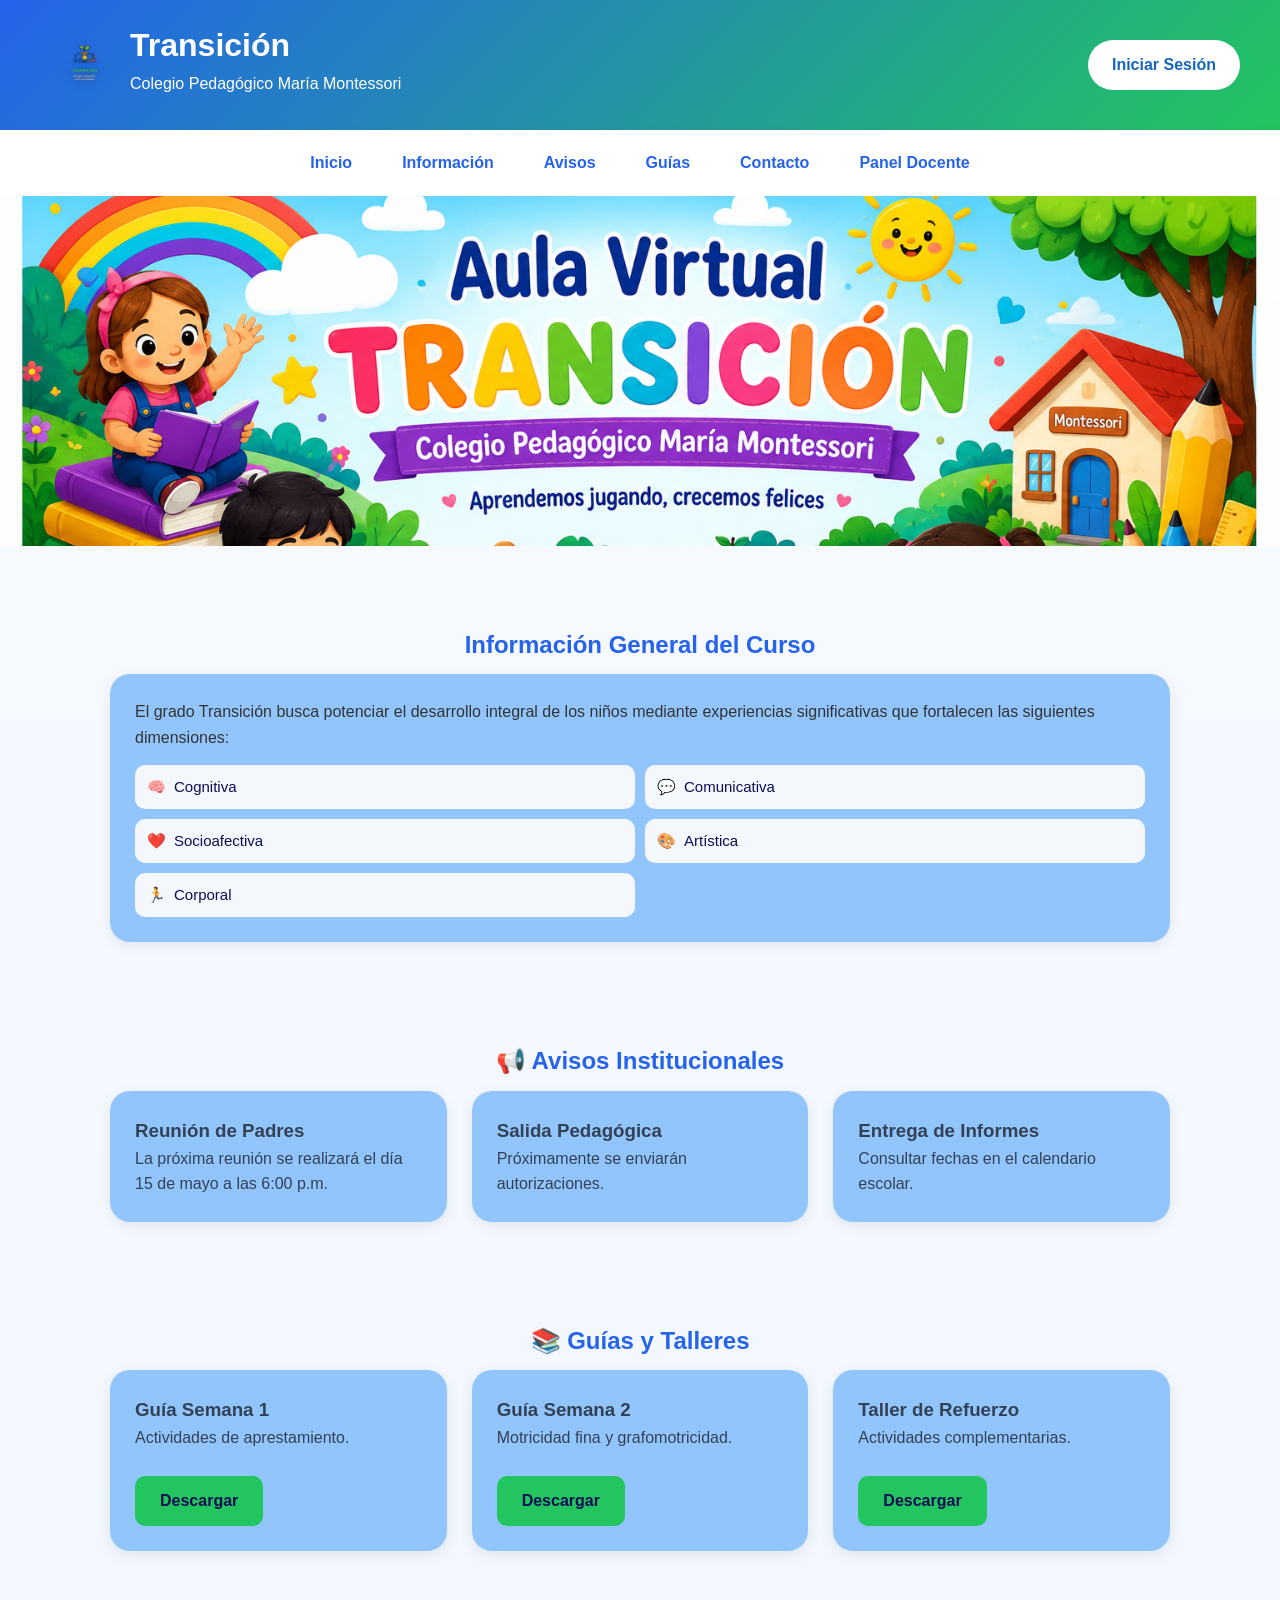
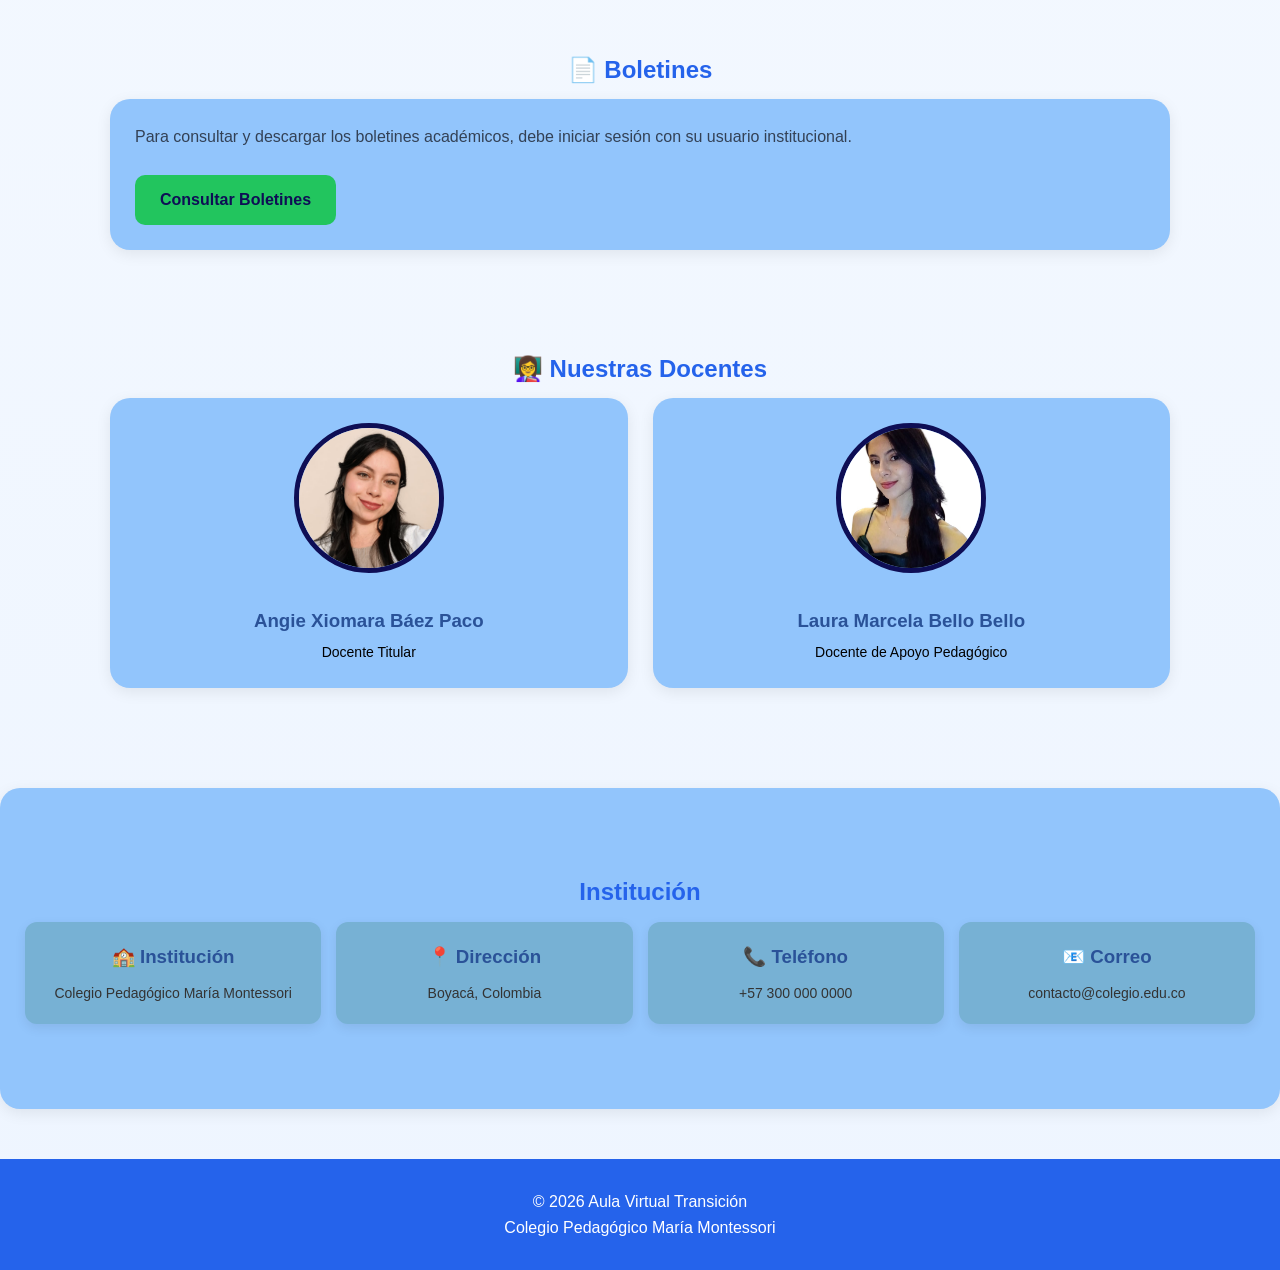
<file: index.html>
<!DOCTYPE html>

<html lang="es">

<head>

<meta charset="UTF-8">
<meta name="viewport" content="width=device-width, initial-scale=1.0">

<title>Aula Virtual Transición</title>
<link rel="icon" href="img/favicon.png" type="image/png">
<link rel="stylesheet" href="css/style.css">

</head>

<body>
<header>

    <div class="logo">

        <img src="img/logo.png"
             alt="Logo Aula Virtual Transición"
             class="logo-img">

        <div class="logo-text">
            <h1>Transición</h1>
            <p>Colegio Pedagógico María Montessori</p>
        </div>

    </div>

    <a href="login.html" class="btn-login">Iniciar Sesión</a>

</header>

<nav class="menu-principal">

    <a href="#inicio">Inicio</a>
    <a href="#informacion">Información</a>
    <a href="#avisos">Avisos</a>
    <a href="#guias">Guías</a>
    <a href="#contacto">Contacto</a>
<a href="login-docente.html"> Panel Docente</a></a>

</nav>

<section class="hero-banner" id="inicio">
</section>

</section>

<div class="container">
<section class="section" id="informacion">

<h2 class="section-title scroll-hidden">
Información General del Curso
</h2>

<div class="card info-curso scroll-hidden">

<p class="intro-curso">
El grado Transición busca potenciar el desarrollo integral de los niños mediante experiencias significativas que fortalecen las siguientes dimensiones:
</p>

<div class="dimensiones">

<div class="item">
🧠 <span>Cognitiva</span>
</div>

<div class="item">
💬 <span>Comunicativa</span>
</div>

<div class="item">
❤️ <span>Socioafectiva</span>
</div>

<div class="item">
🎨 <span>Artística</span>
</div>

<div class="item">
🏃 <span>Corporal</span>
</div>

</div>

</div>

</section>

<section class="section" id="avisos">

<h2 class="section-title">

📢 Avisos Institucionales

</h2>

<div class="grid">

<div class="card">

<h3>Reunión de Padres</h3>

<p>

La próxima reunión se realizará el día
15 de mayo a las 6:00 p.m.

</p>

</div>

<div class="card">

<h3>Salida Pedagógica</h3>

<p>

Próximamente se enviarán autorizaciones.

</p>

</div>

<div class="card">

<h3>Entrega de Informes</h3>

<p>

Consultar fechas en el calendario escolar.

</p>

</div>

</div>

</section>

<section class="section" id="guias">

<h2 class="section-title">

📚 Guías y Talleres

</h2>

<div class="grid">

<div class="card">

<h3>Guía Semana 1</h3>

<p>

Actividades de aprestamiento.

</p>

<br>

<a href="documentos/guia1.pdf" download="guia1.pdf" class="btn">
  Descargar
</a>

</div>

<div class="card">

<h3>Guía Semana 2</h3>

<p>

Motricidad fina y grafomotricidad.

</p>

<br>

<a href="documentos/guia1.pdf" download="guia1.pdf" class="btn">
  Descargar
</a>

</div>

<div class="card">

<h3>Taller de Refuerzo</h3>

<p>

Actividades complementarias.

</p>

<br>

<a href="documentos/guia1.pdf" download="guia1.pdf" class="btn">
  Descargar
</a>


</div>

</div>

</section>

<section class="section">

<h2 class="section-title">

📄 Boletines

</h2>

<div class="card">

<p>

Para consultar y descargar los boletines académicos,
debe iniciar sesión con su usuario institucional.

</p>

<br>

<a href="login.html" class="btn">
Consultar Boletines
</a>

</div>

</section>

<section class="section">

<h2 class="section-title">

👩‍🏫 Nuestras Docentes
</h2>

<div class="grid">

<div class="card docente">

<img src="img/docente1.jpg">

<h3 class="nombre-docente">
Angie Xiomara Báez Paco
</h3>

<p class="cargo-docente">
Docente Titular
</p>

</div>

<div class="card docente">

<img src="img/docente2.jpg">

<h3 class="nombre-docente">
Laura Marcela Bello Bello
</h3>

<p class="cargo-docente">
Docente de Apoyo Pedagógico
</p>

</div>

</div>

</section>

</div>

<div class="card">

<section class="section" id="contacto">

<h2 class="section-title">Institución</h2>

<div class="contact-grid">

<div class="contact-card">

<h3>🏫 Institución</h3>
<p>Colegio Pedagógico María Montessori</p>

</div>

<div class="contact-card">

<h3>📍 Dirección</h3>
<p>Boyacá, Colombia</p>

</div>

<div class="contact-card">

<h3>📞 Teléfono</h3>
<p>+57 300 000 0000</p>

</div>

<div class="contact-card">

<h3>📧 Correo</h3>
<p>contacto@colegio.edu.co</p>

</div>

</div>

</section>

</section>
</div>

<footer>

<p>

© 2026 Aula Virtual Transición

</p>

<p>

Colegio Pedagógico María Montessori

</p>

</footer>

</body>

</html>
</file>
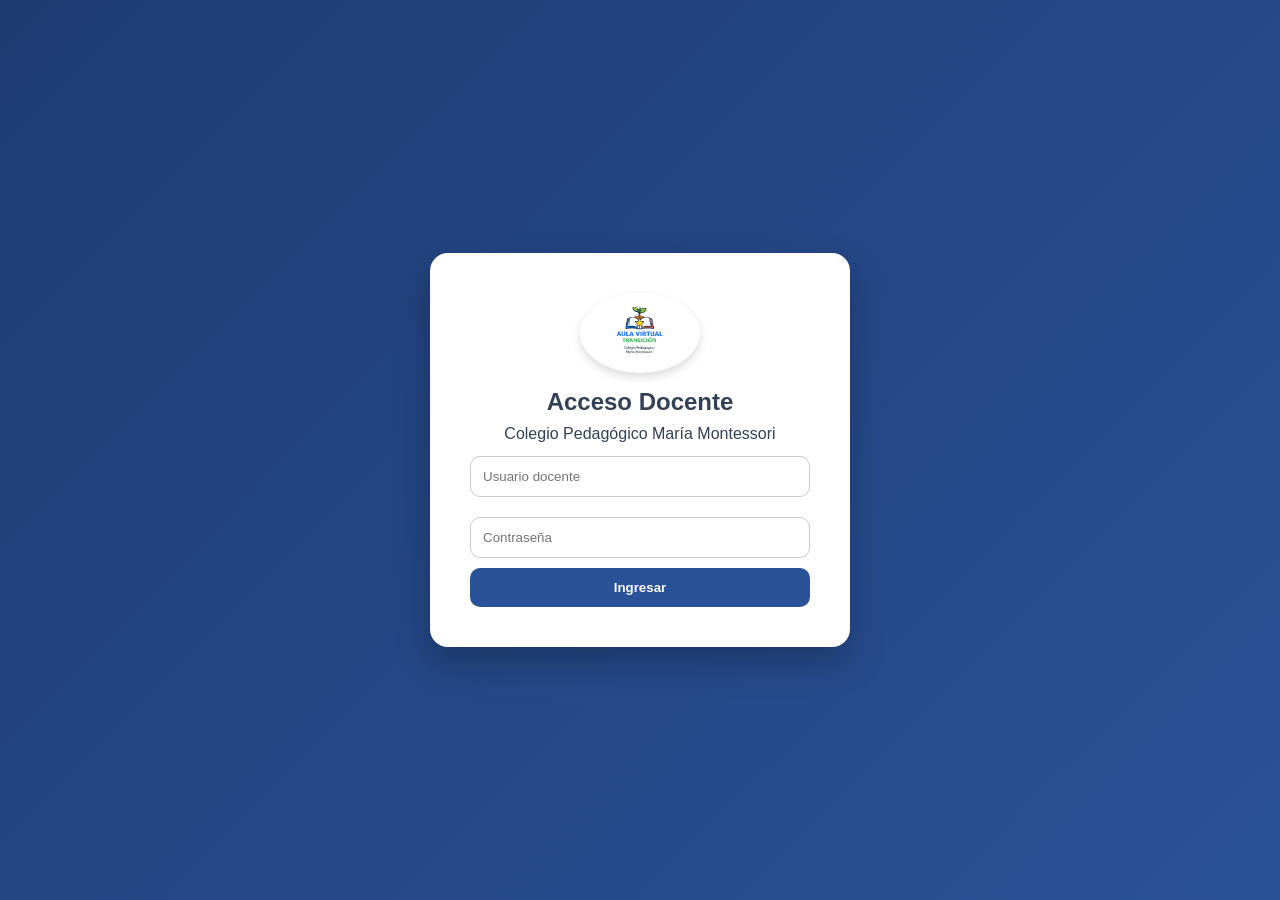
<file: login-docente.html>
<!DOCTYPE html>
<html lang="es">

<head>
<meta charset="UTF-8">
<meta name="viewport" content="width=device-width, initial-scale=1.0">

<title>Ingreso Docente</title>
<link rel="icon" href="img/favicon.png" type="image/png">
<link rel="stylesheet" href="css/style.css">

<style>

body{
margin:0;
font-family:Arial,sans-serif;
background:linear-gradient(135deg,#1e3c72,#2a5298);
display:flex;
justify-content:center;
align-items:center;
min-height:100vh;
}

.login-card{
background:white;
padding:40px;
border-radius:18px;
width:100%;
max-width:420px;
box-shadow:0 15px 35px rgba(0,0,0,.25);
text-align:center;
}

.logo-login img{
width:120px;
height:auto;
margin-bottom:10px;
}


input{
width:100%;
padding:12px;
margin:10px 0;
border:1px solid #ccc;
border-radius:10px;
box-sizing:border-box;
}

.btn-login{
width:100%;
padding:12px;
background:#2a5298;
color:white;
border:none;
border-radius:10px;
font-weight:bold;
cursor:pointer;
}

.btn-login:hover{
background:#1e3c72;
}

</style>

</head>

<body>

<div class="login-card">
<div class="logo-login">
  <img src="img/logo.png" alt="Logo institucional">
</div>

<h2>Acceso Docente</h2>

<p>Colegio Pedagógico María Montessori</p>

<form onsubmit="return loginDocente(event)">

<input type="text"
id="usuarioDocente"
placeholder="Usuario docente"
required>

<input type="password"
id="passwordDocente"
placeholder="Contraseña"
required>

<button type="submit" class="btn-login">
Ingresar
</button>

</form>

</div>

<script>

function loginDocente(event){

event.preventDefault();

const usuario =
document.getElementById("usuarioDocente").value;

const password =
document.getElementById("passwordDocente").value;

if(usuario==="docente" && password==="1234"){

window.location.href="panel-docente.html";

}else{

alert("Credenciales incorrectas");

}

return false;

}

</script>

</body>
</html>
</file>
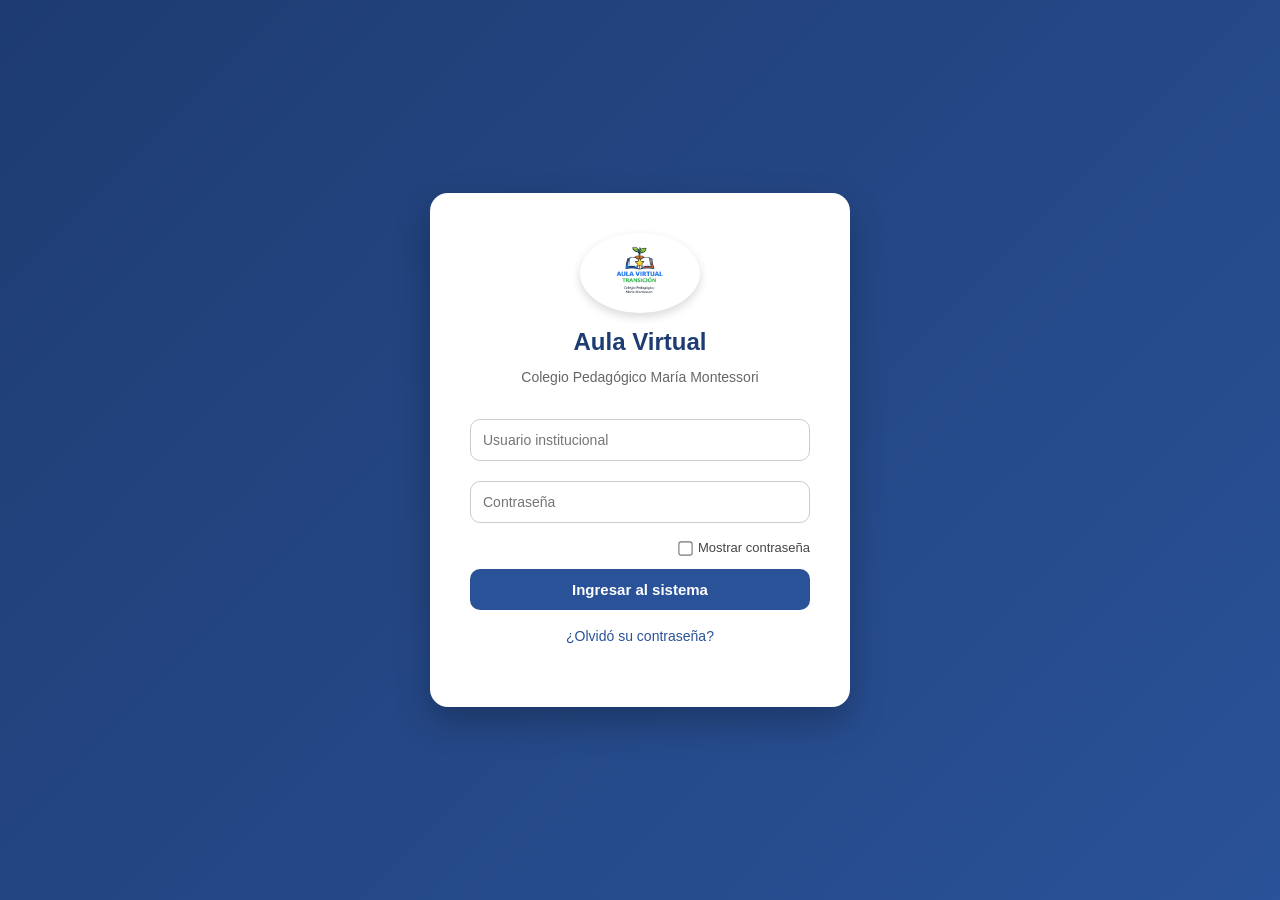
<file: login.html>
<!DOCTYPE html>
<html lang="es">

<head>
<meta charset="UTF-8">
<meta name="viewport" content="width=device-width, initial-scale=1.0">

<title>Aula Virtual - Ingreso</title>
<link rel="icon" href="img/favicon.png" type="image/png">
<link rel="stylesheet" href="css/style.css">

<style>

body{
margin:0;
font-family: Arial, sans-serif;
background: linear-gradient(135deg, #1e3c72, #2a5298);
display:flex;
justify-content:center;
align-items:center;
min-height:100vh;
}

.login-card{
background:white;
width:100%;
max-width:420px;
padding:40px;
border-radius:18px;
box-shadow:0 15px 35px rgba(0,0,0,0.25);
text-align:center;
}

.logo-login img{
width:120px;
height:auto;
margin-bottom:10px;
}

.login-card h2{
margin:10px 0 5px;
color:#1e3c72;
}

.login-card p{
color:#666;
font-size:14px;
margin-bottom:20px;
}

input{
width:100%;
padding:12px;
margin:10px 0;
border:1px solid #ccc;
border-radius:10px;
outline:none;
font-size:14px;
}

input:focus{
border-color:#2a5298;
box-shadow:0 0 5px rgba(42,82,152,0.3);
}


.btn-login{
width:100%;
padding:12px;
background:#2a5298;
color:white;
border:none;
border-radius:10px;
font-size:15px;
font-weight:bold;
cursor:pointer;
transition:0.3s;
}

.btn-login:hover{
background:#1e3c72;
}


.links{
margin-top:15px;
font-size:13px;
}

.links a{
color:#2a5298;
text-decoration:none;
}



.check{
  display:flex;
  align-items:center;
  gap:6px;
  font-size:13px;
  color:#444;
  margin-top:5px;
}
.check input{
  margin: 0;
  transform: scale(1.1);
  cursor: pointer;
}
</style>

</head>

<body>

<div class="login-card">

<div class="logo-login">
  <img src="img/logo.png" alt="Logo institucional">
</div>

<h2>Aula Virtual</h2>
<p>Colegio Pedagógico María Montessori</p>

<!-- 🔐 LOGIN -->
<form onsubmit="return login(event)">

<input type="text" id="usuario" placeholder="Usuario institucional" required>

<input type="password" id="password" placeholder="Contraseña" required>

<label class="check">
  <input type="checkbox" onclick="mostrarPassword()">
  Mostrar contraseña
</label>

<button type="submit" class="btn-login">
Ingresar al sistema
</button>

</form>

<div class="links">
<p><a href="#">¿Olvidó su contraseña?</a></p>
</div>

</div>

<script>

function login(event){
event.preventDefault();

const user = document.getElementById("usuario").value.trim();
const pass = document.getElementById("password").value.trim();

if(user === "estudiante" && pass === "1234"){
window.location.href = "perfil.html";
}else{
alert("Usuario o contraseña incorrectos");
}
}

function mostrarPassword(){
const campo = document.getElementById("password");
campo.type = campo.type === "password" ? "text" : "password";
}

</script>

</body>
</html>
</file>
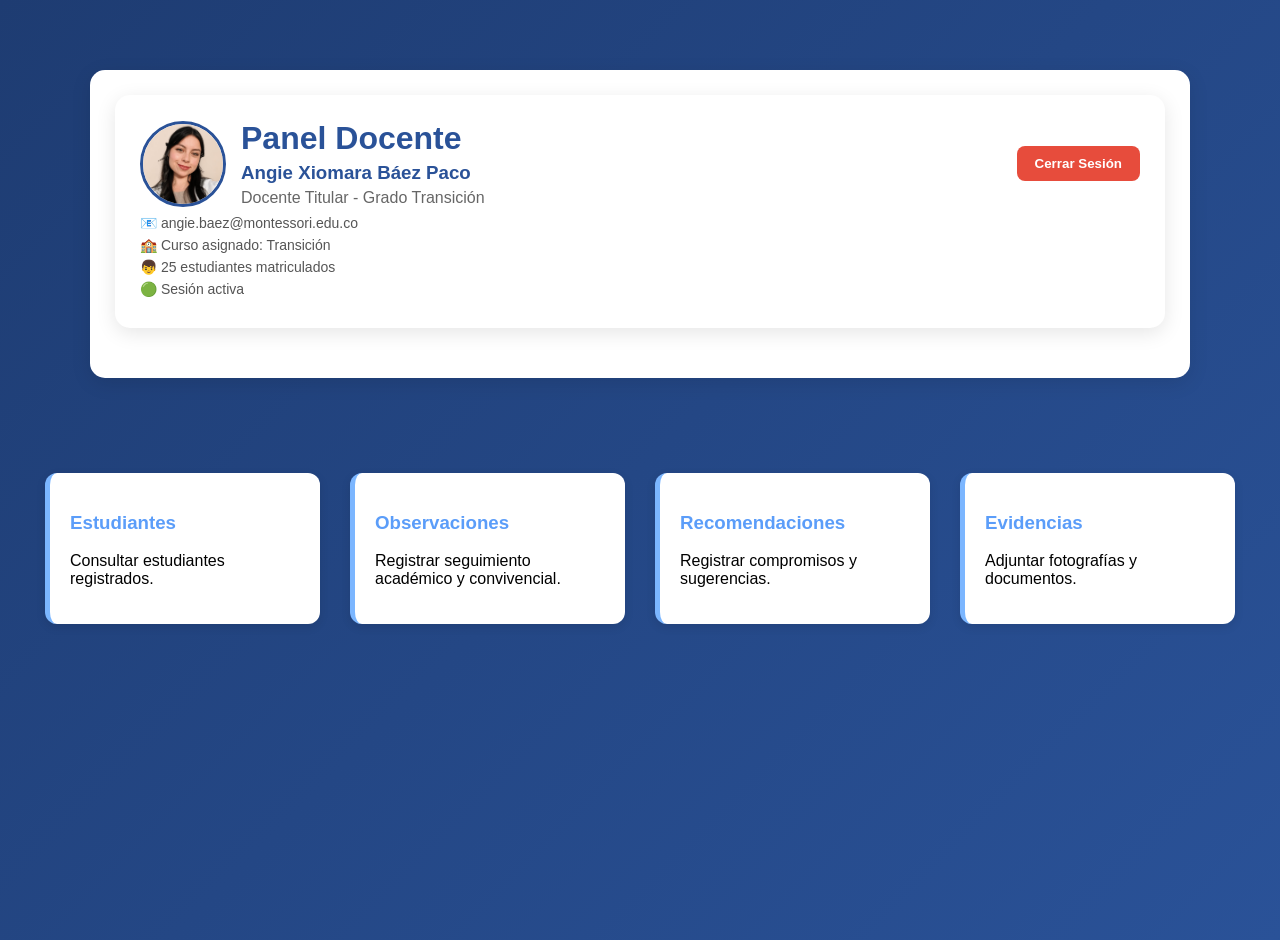
<file: panel-docente.html>
<!DOCTYPE html>
<html lang="es">

<head>
<meta charset="UTF-8">
<meta name="viewport" content="width=device-width, initial-scale=1.0">

<title>Panel Docente</title>
<link rel="icon" href="img/favicon.png" type="image/png">
<style>

body{
margin:0;
font-family:Arial, sans-serif;
background:linear-gradient(135deg, #1e3c72, #2a5298);
min-height:100vh;
}

.panel-container{
  max-width:1100px;
  margin:40px auto;
  padding:30px;
}
.panel-header{
background:white;
padding:25px;
border-radius:15px;
box-shadow:0 5px 20px rgba(0,0,0,.1);
margin-bottom:25px;
}

.panel-header h1{
margin:0;
color:#2a5298;
}

.panel-header p{
color:#666;
margin-top:10px;
}

.header-top{
display:flex;
justify-content:space-between;
align-items:center;
gap:20px;
}

.btn-logout{
background:#e74c3c;
color:white;
border:none;
padding:10px 18px;
border-radius:8px;
cursor:pointer;
font-weight:bold;
}

.btn-logout:hover{
background:#c0392b;
}

.dashboard-grid{
  display:grid;
  grid-template-columns:repeat(auto-fit, minmax(220px, 1fr));
  gap:20px;
  padding:0 40px;
}

.dashboard-card{
  background:white;
  padding:20px;
  border-radius:12px;
  box-shadow:0 3px 10px rgba(0,0,0,.1);
  border-left:5px solid #7bb6ff;
  margin:0 5px;
}
.dashboard-card:hover{
transform:translateY(-5px);
}

.dashboard-card h3{
color:#5b9df9;
}

.seccion{
display:none;
background:white;
padding:25px;
border-radius:15px;
box-shadow:0 3px 10px rgba(0,0,0,.1);
margin-top:20px;
}

input,
select,
textarea{
width:100%;
padding:10px;
border:1px solid #ccc;
border-radius:8px;
box-sizing:border-box;
font-size:14px;
}

textarea{
resize:vertical;
}

.btn{
background:#2a5298;
color:white;
border:none;
padding:12px 20px;
border-radius:8px;
cursor:pointer;
font-weight:bold;
}

.btn:hover{
background:#1e3c72;
}

/* MODAL */

.modal{
display:none;
position:fixed;
top:0;
left:0;
width:100%;
height:100%;
background:rgba(0,0,0,.6);
justify-content:center;
align-items:center;
z-index:9999;
}

.modal-contenido{
background:white;
padding:30px;
border-radius:15px;
width:90%;
max-width:400px;
text-align:center;
box-shadow:0 5px 20px rgba(0,0,0,.3);
animation:aparecer .3s ease;
}

.modal-contenido h2{
color:#27ae60;
margin-top:0;
}

@keyframes aparecer{
from{
opacity:0;
transform:scale(.8);
}
to{
opacity:1;
transform:scale(1);
}
}
.docente-info{
display:flex;
align-items:center;
gap:15px;
}

.foto-docente{
width:80px;
height:80px;
border-radius:50%;
object-fit:cover;
border:3px solid #2a5298;
}

.docente-info h3{
margin:5px 0;
color:#2a5298;
}

.docente-info p{
margin:0;
color:#666;
}


.docente-detalles{
margin-top:8px;
}

.docente-detalles p{
margin:6px 0;
color:#555;
font-size:14px;
}

.docente-detalles strong{
color:#2a5298;
}
</style>

</head>

<body>

<div class="panel-container">

<div class="panel-header">

<div class="panel-header">

<div class="header-top">

<div class="docente-info">

<img src="img/docente1.jpg" alt="Docente" class="foto-docente">

<div>

<h1>Panel Docente</h1>

<h3>Angie Xiomara Báez Paco</h3>

<p>Docente Titular - Grado Transición</p>

</div>

</div>

<button class="btn-logout"
onclick="cerrarSesion()">
Cerrar Sesión
</button>

</div>
<div>

<div class="docente-detalles">

<p>📧 angie.baez@montessori.edu.co</p>

<p>🏫 Curso asignado: Transición</p>

<p>👦 25 estudiantes matriculados</p>

<p>🟢 Sesión activa</p>

</div>

</div>

</div>
</div>

</div>
<div class="dashboard-grid">

<div class="dashboard-card" onclick="mostrarSeccion('estudiantes')">
<h3> Estudiantes</h3>
<p>Consultar estudiantes registrados.</p>
</div>

<div class="dashboard-card" onclick="mostrarSeccion('observaciones')">
<h3> Observaciones</h3>
<p>Registrar seguimiento académico y convivencial.</p>
</div>

<div class="dashboard-card" onclick="mostrarSeccion('recomendaciones')">
<h3>Recomendaciones</h3>
<p>Registrar compromisos y sugerencias.</p>
</div>

<div class="dashboard-card" onclick="mostrarSeccion('evidencias')">
<h3>Evidencias</h3>
<p>Adjuntar fotografías y documentos.</p>
</div>

</div>

<!-- ESTUDIANTES -->

<div id="estudiantes" class="seccion">

<h2>👦 Estudiantes Registrados</h2>

<p>Julían Pérez - Transición</p>
<p>María Rodríguez - Transición</p>
<p>Sofía Martínez - Transición</p>

</div>

<!-- OBSERVACIONES -->

<div id="observaciones" class="seccion">

<h2>📝 Nueva Observación</h2>
<p><strong>Fecha</strong></p>
<input type="date" id="fecha">
<p><strong>Estudiante</strong></p>

<select>
<option>Julían Pérez - Transición</option>
<option>María Rodríguez - Transición</option>
<option>Sofía Martínez - Transición</option>
</select>

<br><br>

<p><strong>Tipo de Observación</strong></p>

<select>
<option>Convivencia</option>
<option>Rendimiento Académico</option>
<option>Comportamiento</option>
</select>

<br><br>

<p><strong>Observación</strong></p>

<textarea rows="5"></textarea>

<br><br>

<button type="button" class="btn"
onclick="guardarRegistro('observaciones')">
Guardar Observación
</button>

</div>

<!-- RECOMENDACIONES -->

<div id="recomendaciones" class="seccion">

<h2>💡 Nueva Recomendación</h2>
<p><strong>Fecha</strong></p>
<input type="date" id="fecha">
<p><strong>Estudiante</strong></p>

<select>
<option>Julían Pérez - Transición</option>
<option>María Rodríguez - Transición</option>
<option>Sofía Martínez - Transición</option>
</select>

<br><br>

<p><strong>Recomendación</strong></p>

<textarea rows="5"></textarea>

<br><br>

<button type="button" class="btn"
onclick="guardarRegistro('recomendaciones')">
Guardar Recomendación
</button>

</div>

<!-- EVIDENCIAS -->

<div id="evidencias" class="seccion">

<h2>📷 Nueva Evidencia</h2>
<p><strong>Fecha</strong></p>
<input type="date" id="fecha">
<p><strong>Estudiante</strong></p>

<select>
<option>Julían Pérez - Transición</option>
<option>María Rodríguez - Transición</option>
<option>Sofía Martínez - Transición</option>
</select>

<br><br>

<input type="file">

<br><br>

<button type="button" class="btn"
onclick="guardarRegistro('evidencias')">
Subir Evidencia
</button>

</div>

</div>

<!-- MODAL -->

<div id="modalExito" class="modal">

<div class="modal-contenido">

<h2>✅ Registro guardado</h2>

<p id="mensajeModal">
La información se guardó correctamente.
</p>

<br>

<button type="button" class="btn"
onclick="cerrarModal()">
Continuar
</button>

</div>

</div>

<script>

function mostrarSeccion(id){

let secciones =
document.querySelectorAll('.seccion');

secciones.forEach(function(seccion){
seccion.style.display = "none";
});

document.getElementById(id).style.display = "block";

}

function guardarRegistro(tipo){

document.getElementById("mensajeModal").innerHTML =
"Las " + tipo + " se guardaron con éxito.";

document.getElementById("modalExito").style.display = "flex";

}

function cerrarModal(){

document.getElementById("modalExito").style.display = "none";

document.querySelectorAll("textarea").forEach(function(campo){
campo.value = "";
});


document.querySelectorAll("select").forEach(function(lista){
lista.selectedIndex = 0;
});


document.querySelectorAll('input[type="file"]').forEach(function(archivo){
archivo.value = "";
});

}
function cerrarSesion(){

window.location.href = "index.html";

}
</script>

</body>
</html>
</file>
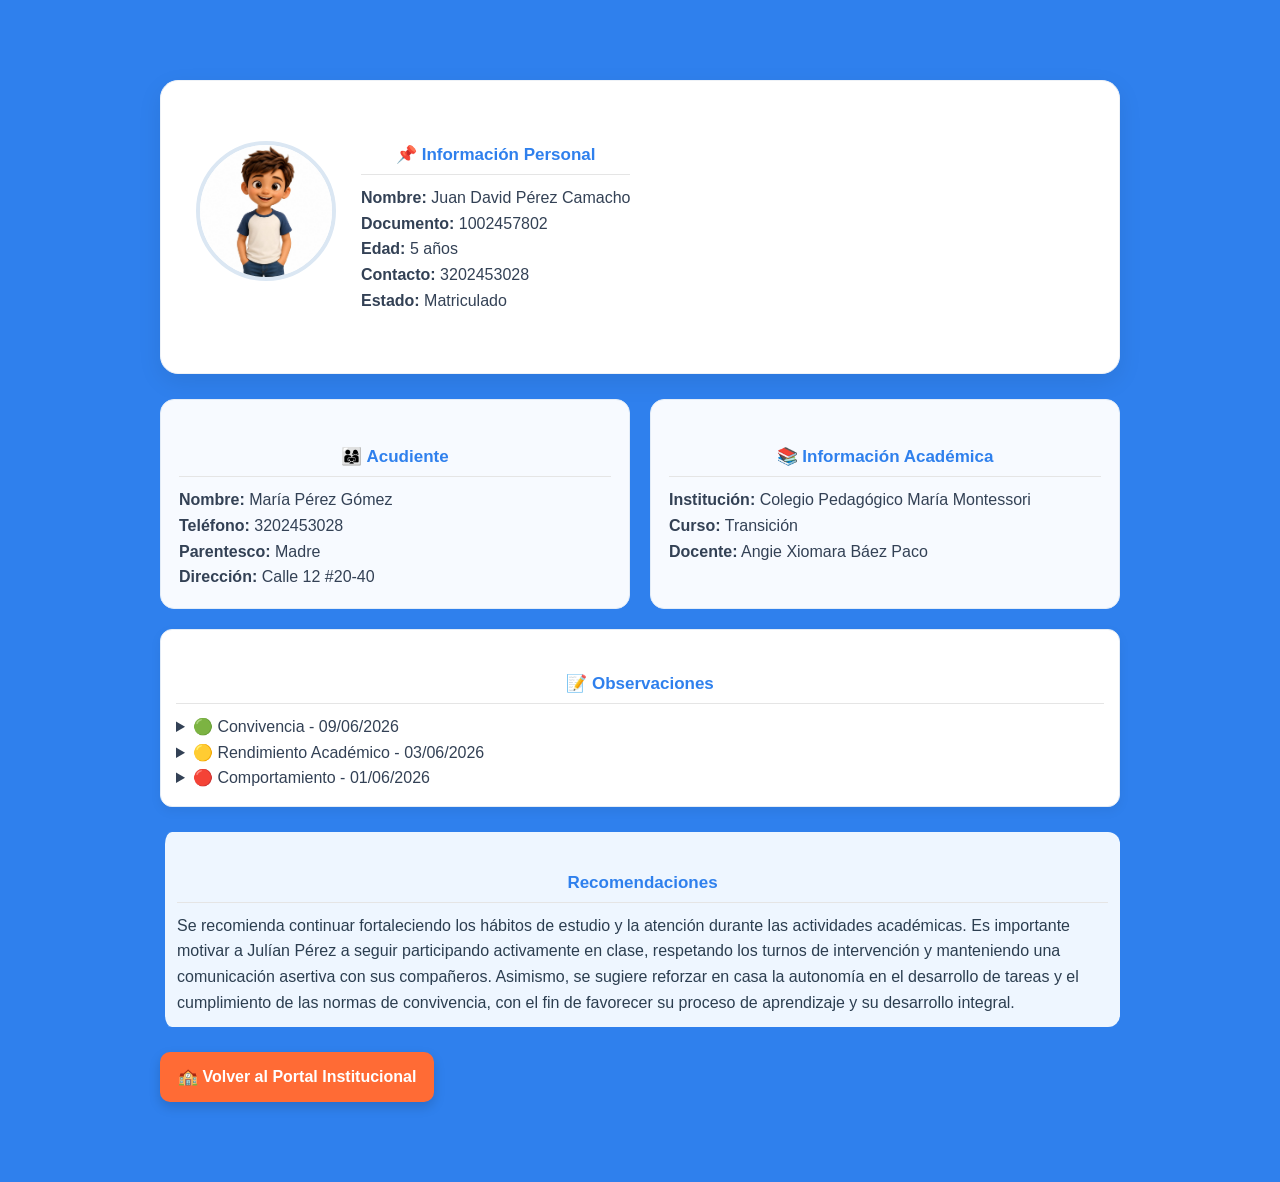
<file: perfil.html>
<!DOCTYPE html>
<html lang="es">

<head>
<meta charset="UTF-8">
<meta name="viewport" content="width=device-width, initial-scale=1.0">

<title>Perfil del Estudiante</title>
<link rel="icon" href="img/favicon.png" type="image/png">
<link rel="stylesheet" href="css/style.css">

<style>
body{
    background:#2f80ed;
    font-family: Arial, Helvetica, sans-serif;
}

.perfil-container{
    max-width:1000px;
    margin:60px auto;
    padding:20px;
}


.perfil-card{
    background:#ffffff;
    border-radius:18px;
    box-shadow:0 8px 25px rgba(0,0,0,0.08);
    padding:35px;
    border:1px solid #eef2f7;
}


.perfil-header{
    display:flex;
    align-items:center;
    gap:25px;
    margin-bottom:25px;
}

.foto-perfil{
    width:140px;
    height:140px;
    border-radius:50%;
    object-fit:cover;
    background:#e9eef5;
    border:4px solid #dbe7f3;
}

h2{
    margin:0;
    color:#1f3b57;
    font-size:24px;
}

.info-grid{
    display:grid;
    grid-template-columns: 1fr 1fr;
    gap:20px;
    margin-top:25px;
}

.info-box{
    background:#f7faff;
    padding:18px;
    border-radius:14px;
    border:1px solid #e3ecf7;
}

.info p{
    margin:8px 0;
    font-size:15px;
    color:#333;
}


.section-title{
    margin-top:25px;
    color:#2f80ed;
    font-size:17px;
    border-bottom:1px solid #e5e5e5;
    padding-bottom:6px;
}

.btn{
    display:inline-block;
    margin-top:15px;
    padding:10px 16px;
    background:#2f80ed;
    color:white;
    text-decoration:none;
    border-radius:10px;
    transition:0.2s;
    font-weight:500;
}

.btn:hover{
    background:#2567c7;
    transform:translateY(-2px);
}

.observaciones{
    background:#ffffff;
    padding:15px;
    border-radius:12px;
    border:1px solid #e3ecf7;
    box-shadow:0 4px 12px rgba(0,0,0,0.06);
    margin-top:20px;
}

.recomendacion{
    margin-top:25px;
    padding:12px;
    background:#eef6ff;
    border-left:5px solid #2f80ed;
    border-radius:12px;
    color:#2c3e50;
}


@media (max-width: 768px){
    .info-grid{
        grid-template-columns: 1fr;
    }

    .perfil-header{
        flex-direction:column;
        text-align:center;
    }
}

.btn-volver{
    display:inline-block;
    margin-top:25px;
    padding:12px 18px;
    background:#ff6b35;
    color:white;
    text-decoration:none;
    border-radius:10px;
    font-weight:bold;
    box-shadow:0 5px 12px rgba(0,0,0,0.15);
    transition:0.2s;
}

.btn-volver:hover{
    background:#e85a24;
    transform:translateY(-2px);
}
</style>

</head>

<body>

<div class="perfil-container">

<div class="perfil-card">

<!-- 👤 Encabezado -->
<div class="perfil-header">

    <div class="foto-container">
        <img src="img/perfil.png" class="foto-perfil" alt="Foto estudiante">
    </div>

    <div class="datos-principales">

        <h3 class="section-title">📌 Información Personal</h3>

        <p><strong>Nombre:</strong> Juan David Pérez Camacho</p>
        <p><strong>Documento:</strong> 1002457802</p>
        <p><strong>Edad:</strong> 5 años</p>
        <p><strong>Contacto:</strong> 3202453028</p>
        <p><strong>Estado:</strong> Matriculado</p>

    </div>

</div>

</div>
<div class="info-grid">

    <div class="info-box">

        <h3 class="section-title">👨‍👩‍👧 Acudiente</h3>

        <p><strong>Nombre:</strong> María Pérez Gómez</p>
        <p><strong>Teléfono:</strong> 3202453028</p>
        <p><strong>Parentesco:</strong> Madre</p>
        <p><strong>Dirección:</strong> Calle 12 #20-40</p>

    </div>

    <div class="info-box">

        <h3 class="section-title">📚 Información Académica</h3>

        <p><strong>Institución:</strong> Colegio Pedagógico María Montessori</p>
        <p><strong>Curso:</strong> Transición</p>
        <p><strong>Docente:</strong> Angie Xiomara Báez Paco</p>

    </div>

</div>
<div class="observaciones">

    <h3 class="section-title">📝 Observaciones</h3>

    <details>
        <summary>🟢 Convivencia - 09/06/2026</summary>
        <p>
        El estudiante Julían Pérez ha demostrado una actitud respetuosa y colaborativa.
        </p>
    </details>

    <details>
        <summary>🟡 Rendimiento Académico - 03/06/2026</summary>
        <p>
        Cumple con las actividades, pero requiere acompañamiento ocasional.
        </p>
    </details>

    <details>
        <summary>🔴 Comportamiento - 01/06/2026</summary>
        <p>
        Presenta dificultades de atención en clase.
        </p>
    </details>

</div>
<p>

<p>
<div class="recomendacion">
    <h3 class="section-title recomendaciones-title">
    Recomendaciones
</h3>
<p>Se recomienda continuar fortaleciendo los hábitos de estudio y la atención durante las actividades académicas. 
Es importante motivar a Julían Pérez a seguir participando activamente en clase, respetando los turnos de intervención y manteniendo una comunicación asertiva con sus compañeros. Asimismo, se sugiere reforzar en casa la autonomía en el desarrollo de tareas y el cumplimiento de las normas de convivencia, 
con el fin de favorecer su proceso de aprendizaje y su desarrollo integral.</p>
</div>

<p><p><p>
<a href="index.html" class="btn btn-volver">
    🏫 Volver al Portal Institucional
</a>
</div>

</div>

</div>

</body>

</html>
</file>
<file: css/style.css>
/* ===================================
AULA VIRTUAL TRANSICIÓN
COLEGIO PEDAGÓGICO MARÍA MONTESSORI
=================================== */

:root{

--azul:#2563EB;
--verde:#22C55E;
--amarillo:#FACC15;
--naranja:#FB923C;
--blanco:#FFFFFF;
--gris-claro:#F8FAFC;
--gris:#64748B;
--texto:#334155;

}

*{
margin:0;
padding:0;
box-sizing:border-box;
font-family:'Segoe UI',sans-serif;
}

body{
    body{
    background: linear-gradient(
        to bottom,
        #dbeafe,
        #bfdbfe
    );
}
    );
    color: var(--texto);
    line-height: 1.6;
}

header{
background:linear-gradient(
135deg,
var(--azul),
var(--verde)
);
color:white;
padding:5px 5px;
box-shadow:0 2px 5px rgba(0,0,0,.1);
}

.logo{

    display:flex;

    align-items:left;

    justify-content:left;
    gap:0px;
    margin-top:0px;

}
.logo-circulo {
  background: white;
  padding: 10px;
  border-radius: 12px;
  display: inline-block;
}

.logo-img{
    width:90px;
    height:90px;
    object-fit:contain;
    display:block;
    margin:0;
filter: drop-shadow(0 3px 5px rgba(0,0,0,0.3));
}
.logo-text h1{
    margin:30;
    color:white;
}

.logo-text p{
    margin-top:0px;
    color:white;
}

.logo-login img{
  width: 180px;
  max-width: 70%;
  height: auto;
  display: block;
  margin: 0 auto;
border-radius: 50%;

box-shadow: 0 4px 10px rgba(0,0,0,0.15);

}

.menu-principal{

    background:white;

    display:flex;

    justify-content:center;

    align-items:center;

    gap:20px;

    padding:12px;

    box-shadow:0 2px 8px rgba(0,0,0,.08);

}

.menu-principal a{

    text-decoration:none;

    color:var(--azul);

    font-weight:600;

    padding:8px 15px;

    border-radius:20px;

    transition:.3s;

}

.menu-principal a:hover{

    background:#e0f2fe;

}

.hero{
padding:80px 30px;
text-align:center;
background:white;
}

.hero-banner{

height:300px;

background-size:contain;

background-repeat:no-repeat;

background-position:center;

background-color:white;


}
.hero h2{
font-size:42px;
color:var(--azul);
margin-bottom:15px;
}

.hero p{
max-width:800px;
margin:auto;
font-size:18px;
}


.section{
padding:50px 10%;
}

.section-title{
text-align:center;
margin-bottom:30px;
color:var(--azul);
}

.card{
background:#92c5fc;
padding:25px;
border-radius:20px;
box-shadow:0 4px 15px rgba(0,0,0,.08);
margin-bottom:20px;
}

.btn{
display:inline-block;
padding:12px 25px;
background:var(--verde);
color:#0E0E55;
text-decoration:none;
border-radius:10px;
font-weight:bold;
transition:.3s;
}

.btn:hover{
transform:translateY(-2px);
}

.grid{
display:grid;
grid-template-columns:repeat(auto-fit,minmax(300px,1fr));
gap:25px;
}

footer{
background:var(--azul);
color:white;
padding:30px;
text-align:center;
margin-top:50px;
}

.sidebar{
width:250px;
height:100vh;
background:var(--azul);
position:fixed;
left:0;
top:0;
padding:25px;
color:white;
}

.sidebar h2{
margin-bottom:30px;
}

.sidebar a{
display:block;
color:white;
text-decoration:none;
padding:12px;
margin-bottom:10px;
border-radius:10px;
}

.sidebar a:hover{
background:rgba(255,255,255,.15);
}

.main{
margin-left:270px;
padding:30px;
}

.table{
width:100%;
border-collapse:collapse;
background:white;
}

.table th,
.table td{
padding:15px;
border:1px solid #e2e8f0;
}

.table th{
background:#eff6ff;
}

.form-group{
margin-bottom:20px;
}

input,
textarea,
select{
width:100%;
padding:12px;
border:1px solid #cbd5e1;
border-radius:10px;
}

@media(max-width:768px){

.sidebar{
position:relative;
width:100%;
height:auto;
}

.main{
margin-left:0;
}

nav{
flex-wrap:wrap;
}

.hero h2{
font-size:28px;
}

}
/* ===========================
   BANNER PRINCIPAL
=========================== */

.hero-banner{
  height:350px;
  background-image:url('../img/banner.jpg');
  background-size:cover;
  background-repeat:no-repeat;
  background-position:center 35%;
  display:flex;
  justify-content:center;
  align-items:center;
  position:relative;
}

.hero-overlay{
background:rgba(0,0,0,.45);
padding:50px;
border-radius:20px;
text-align:center;
color:white;
max-width:700px;
}

.hero-overlay h2{

font-size:50px;

margin-bottom:20px;

}

.hero-overlay p{

font-size:22px;

margin-bottom:25px;

}

/* ===========================
   TARJETAS MODERNAS
=========================== */

.card{

transition:.3s;

}

.card:hover{

transform:translateY(-8px);

}
 .login-card{
  width: 100%;
  max-width: 450px; /* 🔒 esto evita que crezca */
  padding: 40px;
  box-sizing: border-box;
}

/* ===========================
   AVISOS
=========================== */

.aviso-rojo{

border-left:8px solid #ef4444;

}

.aviso-verde{

border-left:8px solid #22c55e;

}

.aviso-amarillo{

border-left:8px solid #facc15;

}

/* ===========================
   DOCENTES
=========================== */

.docente{

text-align:center;

}

.docente img{

width:150px;

height:150px;

border-radius:50%;

object-fit:cover;

margin-bottom:15px;

border:5px solid #0E0E55;

}
.nombre-docente{
  color: #2a5298; /* azul institucional */
  margin: 10px 0 5px;
}

.cargo-docente{
  color: black;
  margin: 0;
  font-size: 14px;
}
header{
    background:linear-gradient(135deg,#2563EB,#22C55E);
    color:white;
    padding:8px 30px;
}

.check{
  display: flex;
  align-items: center;
  justify-content: flex-end; /* 👈 lo manda a la derecha */
  gap: 8px;
  font-size: 13px;
  color: #444;
  margin-top: 8px;
  margin-bottom: 10px;
  cursor: pointer;
}
.info-curso{
  text-align: left;
}

.intro-curso{
  margin-bottom: 15px;
  color: #333;
  line-height: 1.6;
}

.dimensiones{
  display: grid;
  grid-template-columns: repeat(2, 1fr);
  gap: 10px;
  margin-top: 10px;
}

.item{
  background: #f4f7fb;
  padding: 10px 12px;
  border-radius: 10px;
  display: flex;
  align-items: center;
  gap: 8px;
  font-size: 15px;
  transition: 0.3s;
}

.item:hover{
  background: #96D9C0;
  transform: translateX(5px);
}

.item span{
  color: #0E0E55;
  font-weight: 500;
}

.check input{
  margin: 0;
  width: auto;
  transform: scale(1.1);
}

.contact-grid{
  display: grid;
  grid-template-columns: repeat(4, 1fr);
  gap: 15px;
}

.contact-card{
  background: #77B1D4;
  padding: 20px;
  border-radius: 12px;
  box-shadow: 0 4px 12px rgba(0,0,0,0.08);
  text-align: center;
  transition: 0.3s;
}

.contact-card:hover{
  transform: translateY(-5px);
}

.contact-card h3{
  margin-bottom: 10px;
  color: #2a5298;
}

.contact-card p{
  margin: 0;
  color: #333;
  font-size: 14px;
}

.section {
  opacity: 0;
  transform: translateY(20px);
  animation: fadeInUp 0.8s ease forwards;
  margin: 40px 0;   /* menos separación */
  padding: 20px 0;
}

.section + .section{
  margin-top: 10px;
} 

.section-title{
  margin-bottom: 10px;


}

@keyframes fadeInUp {
  to {
    opacity: 1;
    transform: translateY(0);
  }
}

.card, .contact-card {
  transition: all 0.3s ease;
}

.card:hover, .contact-card:hover {
  transform: translateY(-6px) scale(1.02);
  box-shadow: 0 10px 25px rgba(0,0,0,0.15);
}

.menu-principal a {
  transition: all 0.3s ease;
}

.menu-principal a:hover {
  transform: translateY(-2px);
  color: #2a5298;
}
body{
  margin: 0;
  font-family: Arial, sans-serif;
  background: #f5f7fb;
}

.container{
  max-width: 1100px;
  margin: 0 auto;
  padding: 20px;
}
header{
    display: flex;
    justify-content: space-between;
    align-items: center;
    padding: 20px 40px;
}

.btn-login{
    background: #ffffff;
    color: #1565c0;
    padding: 12px 24px;
    border-radius: 25px;
    text-decoration: none;
    font-weight: 600;
}
body{
    background: linear-gradient(
        to bottom,
        #f8fbff,
        #eef5ff
    );
}

.btn-login:hover{
    background-color: #f0f0f0;
}
</file>
